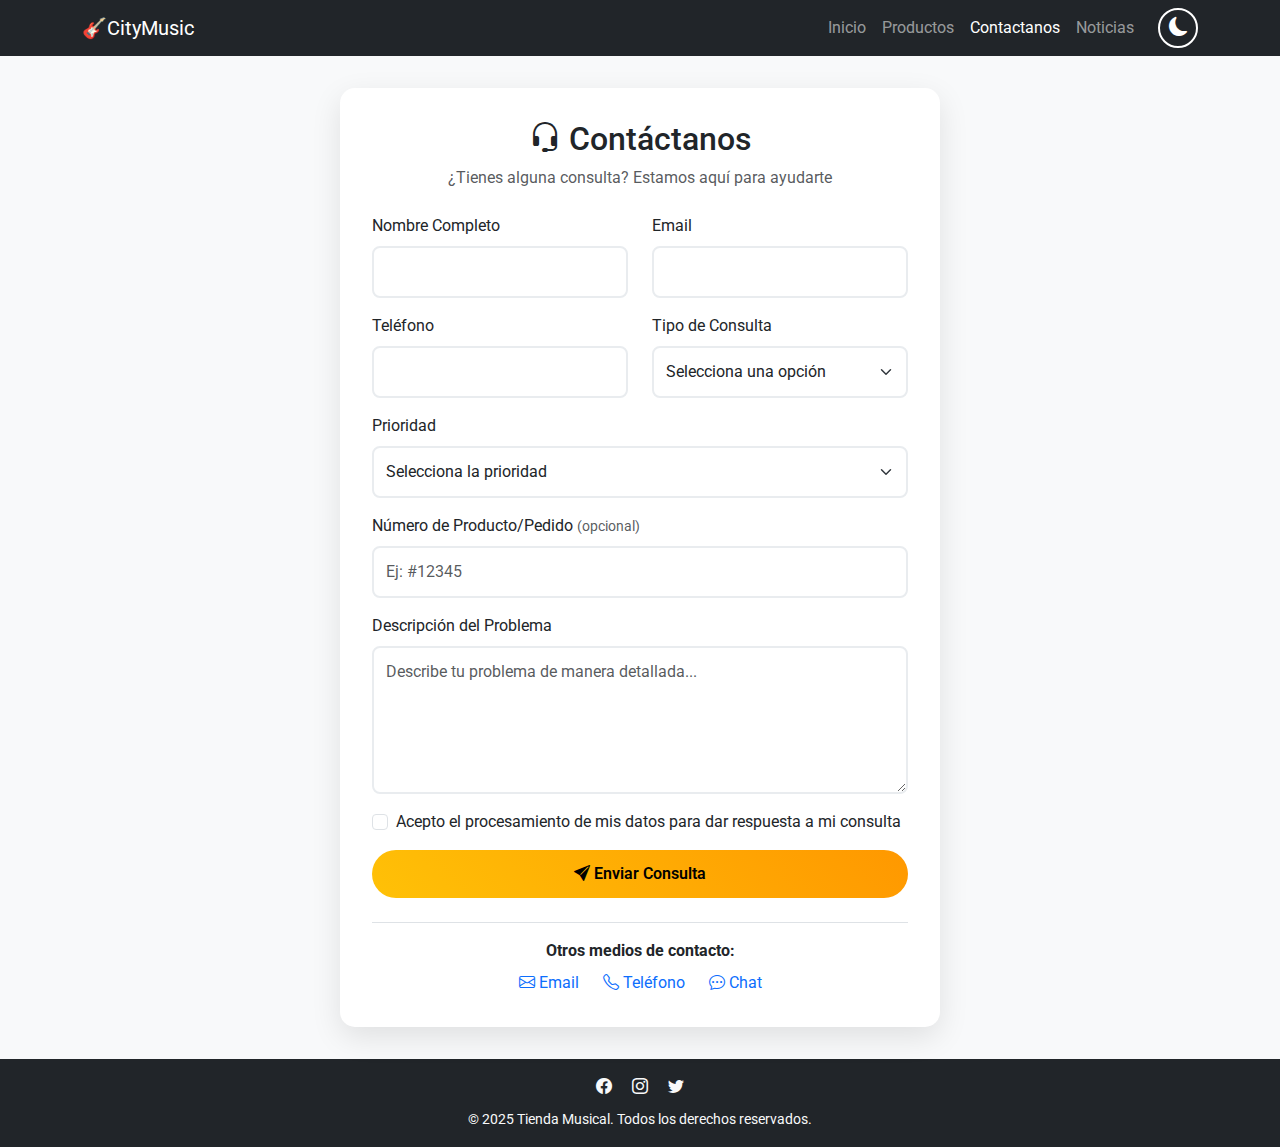
<file: Contactanos/Contactanos.html>
<!DOCTYPE html>
<html lang="es">
<head>
  <meta charset="UTF-8">
  <meta name="viewport" content="width=device-width, initial-scale=1.0">
  <title>Contacto - CityMusic</title>
  <link href="https://cdn.jsdelivr.net/npm/bootstrap@5.3.3/dist/css/bootstrap.min.css" rel="stylesheet">
  <link href="https://cdn.jsdelivr.net/npm/bootstrap-icons@1.10.5/font/bootstrap-icons.css" rel="stylesheet">
  <link href="https://fonts.googleapis.com/css2?family=Roboto:wght@400;700&display=swap" rel="stylesheet">
  <link href="./css/EstilosContactanos.css" rel="stylesheet">
  <link rel="icon" type="image/x-icon" href="../music-notes-14134_640.ico">
</head>
<body class="bg-light">

  <!-- Navegación -->
  <nav class="navbar navbar-expand-lg navbar-dark bg-dark sticky-top">
    <div class="container">
      <a class="navbar-brand" href="#">🎸CityMusic</a>
      <button class="navbar-toggler" type="button" data-bs-toggle="collapse" data-bs-target="#navbarNav">
        <span class="navbar-toggler-icon"></span>
      </button>
      <div class="collapse navbar-collapse" id="navbarNav">
        <ul class="navbar-nav ms-auto">
          <li class="nav-item"><a class="nav-link" href="../Index.html">Inicio</a></li>
          <li class="nav-item"><a class="nav-link" href="../Productos/Productos.Html">Productos</a></li>
           <li class="nav-item"><a class="nav-link active" href="./Contactanos.html">Contactanos</a></li>
          <li class="nav-item"><a class="nav-link" href="../Noticias/Noticias.html">Noticias</a></li>
        </ul>
        <button class="theme-toggle ms-3" id="themeToggle" title="Cambiar tema">
          <i class="bi bi-moon-fill"></i>
        </button>
      </div>
    </div>
  </nav>

  <!-- Contenido principal -->
  <main class="contact-container">
    <div class="contact-form">
      <div class="text-center mb-4">
        <h1 class="h2 mb-2 contact-header"><i class="bi bi-headset"></i> Contáctanos</h1>
        <p class="text-muted">¿Tienes alguna consulta? Estamos aquí para ayudarte</p>
      </div>

      <form id="contactForm">
        <div class="row mb-3">
          <div class="col-md-6">
            <label class="form-label">Nombre Completo</label>
            <input type="text" class="form-control" id="nombre" required>
          </div>
          <div class="col-md-6">
            <label class="form-label">Email</label>
            <input type="email" class="form-control" id="email" required>
          </div>
        </div>

        <div class="row mb-3">
          <div class="col-md-6">
            <label class="form-label">Teléfono</label>
            <input type="tel" class="form-control" id="telefono">
          </div>
          <div class="col-md-6">
            <label class="form-label">Tipo de Consulta</label>
            <select class="form-select" id="tipoConsulta" required>
              <option value="">Selecciona una opción</option>
              <option value="producto">Problema con producto</option>
              <option value="pedido">Consulta sobre pedido</option>
              <option value="devolucion">Devolución/Cambio</option>
              <option value="garantia">Garantía</option>
              <option value="tecnico">Soporte técnico</option>
              <option value="general">Consulta general</option>
            </select>
          </div>
        </div>

        <div class="mb-3">
          <label class="form-label">Prioridad</label>
          <select class="form-select" id="prioridad" required>
            <option value="">Selecciona la prioridad</option>
            <option value="baja">Baja - No es urgente</option>
            <option value="media">Media - Moderadamente importante</option>
            <option value="alta">Alta - Necesito ayuda pronto</option>
          </select>
        </div>

        <div class="mb-3">
          <label class="form-label">Número de Producto/Pedido <small class="text-muted">(opcional)</small></label>
          <input type="text" class="form-control" id="numeroProducto" placeholder="Ej: #12345">
        </div>

        <div class="mb-3">
          <label class="form-label">Descripción del Problema</label>
          <textarea class="form-control" id="descripcion" rows="5" 
                    placeholder="Describe tu problema de manera detallada..." 
                    required maxlength="1000"></textarea>
        </div>

        <div class="mb-3 form-check">
          <input type="checkbox" class="form-check-input" id="aceptoTerminos" required>
          <label class="form-check-label" for="aceptoTerminos">
            Acepto el procesamiento de mis datos para dar respuesta a mi consulta
          </label>
        </div>

        <button type="submit" class="btn btn-submit">
          <i class="bi bi-send-fill"></i> Enviar Consulta
        </button>
      </form>

      <div class="text-center mt-4 pt-3 border-top">
        <p class="mb-2"><strong>Otros medios de contacto:</strong></p>
        <div class="d-flex justify-content-center gap-4">
          <a href="mailto:contacto@tiendamusical.com" class="text-decoration-none">
            <i class="bi bi-envelope"></i> Email
          </a>
          <a href="tel:+1234567890" class="text-decoration-none">
            <i class="bi bi-telephone"></i> Teléfono
          </a>
          <a href="#" class="text-decoration-none">
            <i class="bi bi-chat-dots"></i> Chat
          </a>
        </div>
      </div>
    </div>
  </main>

  <!-- Footer -->
  <footer class="bg-dark text-light text-center py-3">
    <div class="container">
      <div class="mb-2">
        <a href="#" class="text-light me-3"><i class="bi bi-facebook"></i></a>
        <a href="#" class="text-light me-3"><i class="bi bi-instagram"></i></a>
        <a href="#" class="text-light"><i class="bi bi-twitter"></i></a>
      </div>
      <small>&copy; 2025 Tienda Musical. Todos los derechos reservados.</small>
    </div>
  </footer>

  <script src="https://cdn.jsdelivr.net/npm/bootstrap@5.3.3/dist/js/bootstrap.bundle.min.js"></script>
  <script src="./JavaScript/JsContactanos.js"></script>
</body>
</html>
</file>
<file: Contactanos/css/EstilosContactanos.css>
/* Variables CSS */
:root {
  --primary-color: #ffc107;
  --dark-bg: #121212;
  --dark-card: #1e1e1e;
  --dark-text: #e0e0e0;
  --transition: all 0.3s ease;
}

/* Transiciones globales */
* {
  transition: var(--transition);
}

/* Estilos base */
body {
  font-family: 'Roboto', sans-serif;
  min-height: 100vh;
}

/* Modo oscuro */
.dark-mode {
  background-color: var(--dark-bg) !important;
  color: var(--dark-text) !important;
}

.dark-mode .contact-form {
  background: var(--dark-card) !important;
  border: 1px solid #333 !important;
}

.dark-mode .form-control, 
.dark-mode .form-select {
  background-color: #2a2a2a !important;
  border-color: #444 !important;
  color: var(--dark-text) !important;
}

.dark-mode .form-control:focus, 
.dark-mode .form-select:focus {
  background-color: #333 !important;
  border-color: var(--primary-color) !important;
}

.dark-mode .contact-header h1 {
  color: var(--primary-color) !important;
}

/* Botón de cambio de tema */
.theme-toggle {
  background: none;
  border: 2px solid currentColor;
  color: #ffffff; /* Luna siempre blanca */
  width: 40px;
  height: 40px;
  border-radius: 50%;
  display: flex;
  align-items: center;
  justify-content: center;
  font-size: 1.2rem;
  cursor: pointer;
  transition: var(--transition);
}

.theme-toggle:hover {
  background: var(--primary-color);
  color: #000;
  transform: scale(1.1);
}

/* Contenedor principal */
.contact-container {
  min-height: calc(100vh - 200px);
  display: flex;
  align-items: center;
  padding: 2rem 0;
}

/* Formulario de contacto */
.contact-form {
  background: white;
  border-radius: 15px;
  box-shadow: 0 10px 30px rgba(0, 0, 0, 0.1);
  padding: 2rem;
  max-width: 600px;
  width: 100%;
  margin: 0 auto;
}

/* Estilos de formulario */
.form-control, .form-select {
  border: 2px solid #e9ecef;
  border-radius: 8px;
  padding: 0.75rem;
}

.form-control:focus, .form-select:focus {
  border-color: var(--primary-color);
  box-shadow: 0 0 0 0.2rem rgba(255, 193, 7, 0.25);
}

/* Botón de envío */
.btn-submit {
  background: linear-gradient(45deg, var(--primary-color), #ff9800);
  border: none;
  padding: 0.75rem 2rem;
  border-radius: 25px;
  font-weight: 600;
  width: 100%;
  color: #000;
  transition: var(--transition);
}

.btn-submit:hover {
  transform: translateY(-2px);
  box-shadow: 0 5px 15px rgba(255, 193, 7, 0.4);
}

/* Badges de prioridad */
.priority-badge {
  display: inline-block;
  padding: 0.25rem 0.5rem;
  border-radius: 15px;
  font-size: 0.75rem;
  font-weight: 600;
  margin-left: 0.5rem;
}

.priority-alta { 
  background-color: #dc3545; 
  color: white; 
}

.priority-media { 
  background-color: var(--primary-color); 
  color: #000; 
}

.priority-baja { 
  background-color: #28a745; 
  color: white; 
}

/* Navegación */
.navbar a:hover {
  color: var(--primary-color) !important;
}

/* Sistema de notificaciones */
.notification {
  position: fixed;
  top: 20px;
  right: 20px;
  z-index: 9999;
  min-width: 300px;
  max-width: 500px;
  animation: slideIn 0.3s ease;
}

/* Animaciones */
@keyframes slideIn {
  from { 
    transform: translateX(100%); 
    opacity: 0; 
  }
  to { 
    transform: translateX(0); 
    opacity: 1; 
  }
}

@keyframes slideOut {
  from { 
    transform: translateX(0); 
    opacity: 1; 
  }
  to { 
    transform: translateX(100%); 
    opacity: 0; 
  }
}

/* Responsive */
@media (max-width: 768px) {
  .contact-form {
    margin: 1rem;
    padding: 1.5rem;
  }
  
  .contact-container {
    padding: 1rem 0;
  }
  
  .notification {
    min-width: 250px;
    max-width: 90%;
    right: 5%;
  }
}

/* Mejoras de accesibilidad */
.form-control:focus,
.form-select:focus,
.btn-submit:focus,
.theme-toggle:focus {
  outline: 2px solid var(--primary-color);
  outline-offset: 2px;
}

/* Estados de carga */
.btn-submit:disabled {
  opacity: 0.7;
  cursor: not-allowed;
  transform: none;
}

.btn-submit:disabled:hover {
  transform: none;
  box-shadow: none;
}
</file>
